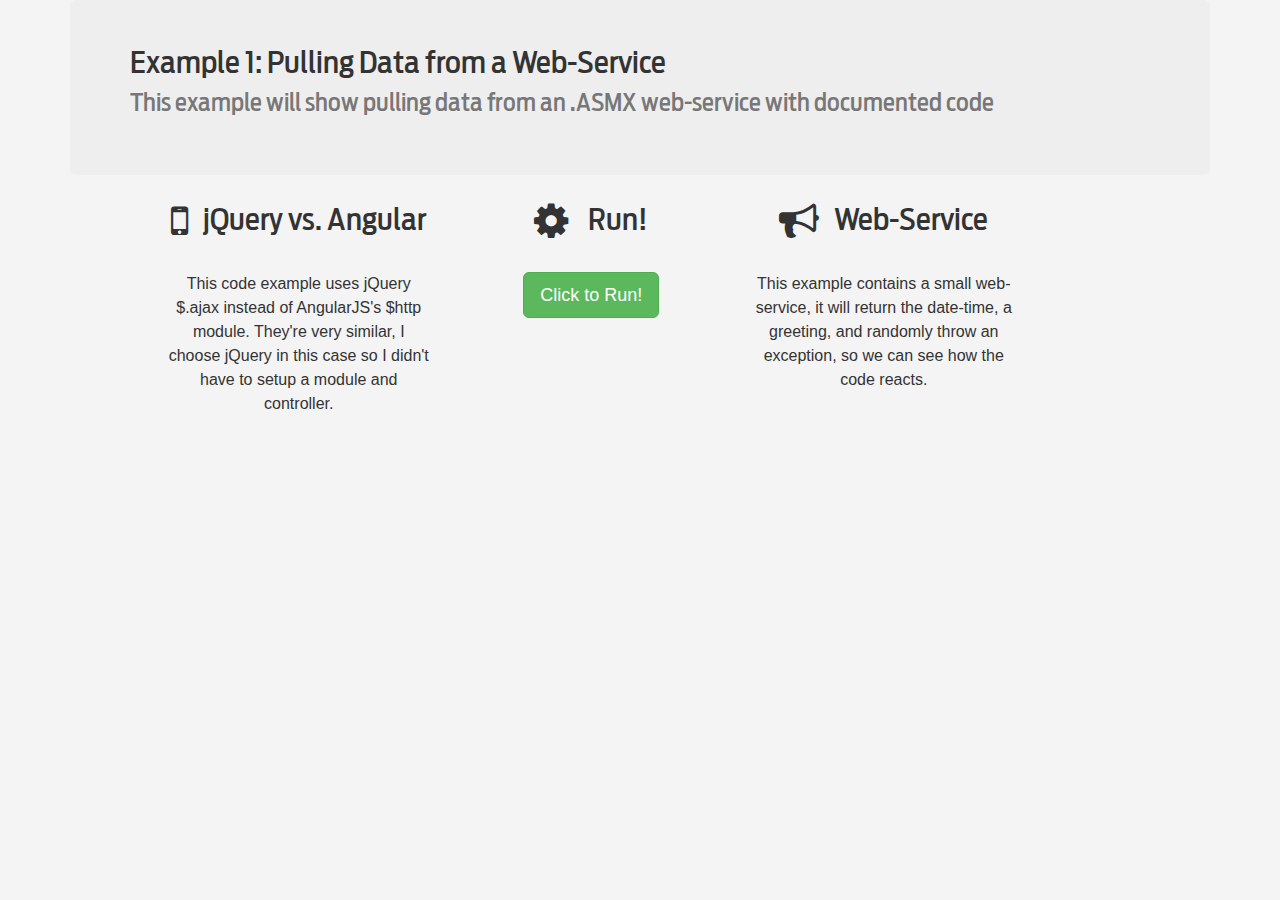
<file: FIS2GoX1/Example_Code/Ex1/ex1.html>
﻿<!DOCTYPE html>
<html>
<head>
    <meta charset="utf-8">
    <meta http-equiv="X-UA-Compatible" content="IE=edge" />
    <meta name="viewport" content="width=device-width, initial-scale=1.0, maximum-scale=1, user-scalable=no" />

    <!-- ============================================================= -->
    <!-- =======              Vendor CSS                     ========= -->
    <!-- ============================================================= -->
    <link rel="stylesheet" href="./resources/webCore/assets/css/FRF-Vendor.v1.2.0.min.css">
    <link rel="stylesheet" href="./resources/webCore/assets/css/FRF-webCore.v1.2.0.min.css">


    <link rel="shortcut icon" href="../ford_icon.ico" type="image/x-icon">
    <link rel="apple-touch-icon" href="../ford_icon.ico">
    <meta name="msapplication-square150x150logo" content="../ford_icon.ico">
    <meta name="msapplication-square70x70logo" content="../ford_icon.ico">
    <meta name="msapplication-square310x310logo" content="../ford_icon.ico">
    <meta name="msapplication-TileColor" content="#003e7d">
    <meta name="format-detection" content="telephone=no">

    <title>FIS-2-Go Example 1</title>
</head>
<body>

    <div class="container">
        <div class="jumbotron">
        <h2>Example 1: Pulling Data from a Web-Service</h2>
        <h3>This example will show pulling data from an .ASMX web-service with documented code</h3>
    </div>
        
        <div class="row" id="result_container">
            <div class="col-md-1"></div>
            <div class="col-md-3" style="text-align:center; ">
                <div style="text-align:center"></div>
                <h2><i class="fa fa-mobile fa-lg muted"></i>&nbsp;&nbsp;&nbsp;jQuery vs. Angular</h2>
                <br />
                <p>This code example uses jQuery $.ajax instead of AngularJS's $http module. They're very similar, I choose jQuery in this case so I didn't have to setup a module and controller.</p>
            </div>
            <div class="col-md-3" style="text-align:center; ">
                <div style="text-align:center"></div>
                <h2><i class="fa fa-cog fa-lg muted"></i>&nbsp;&nbsp;&nbsp; Run!</h2>
                <br />
                <p><button class="btn btn-lg" onclick="FIS.Example1.btnClick()" disabled id="ex1_btn">Click to Run!</button></p>
                <br />
            </div>
            <div class="col-md-3" style="text-align:center;">
                <div style="text-align:center"></div>
                <h2><i class="fa fa-bullhorn fa-lg muted"></i>&nbsp;&nbsp;&nbsp;Web-Service</h2>
                <br />
                <p>This example contains a small web-service, it will return the date-time, a greeting, and randomly throw an exception, so we can see how the code reacts.</p>
                <br />
            </div>
        </div>
    </div>


    <script src="resources/webCore/FRF-Vendor.v1.2.0.min.js"></script>
    <script src="Ex1.js"></script>

</body>
</html>
</file>
<file: FIS2GoX1/Example_Code/Ex1/resources/webCore/assets/css/FRF-webCore.v1.2.0.min.css>
.ford-blue{color:#003478}.slate{color:#425968}.slate-screen{color:#91a4b1}.fourty-black{color:#7f7c7c}.white{color:#fff}.light-grey{color:#b3b3b3}.dark-grey{color:#333}.highlight{color:#2d96cd}@media (min-width:992px){body{line-height:1.375}}@media print{body{font-size:12pt;line-height:21pt}}button.nav-global-skip{position:absolute;left:-10000px;top:auto;width:1px;height:1px;overflow:hidden}button.nav-global-skip :active,button.nav-global-skip :focus{position:absolute;height:auto;width:auto;overflow:hidden;padding:0;font-size:1em;z-index:999}.navbar{min-height:0}.navbar-default{background-color:inherit;border:none;margin:0 1em .5em}.navbar-default .navbar-brand{height:inherit;font-size:inherit;line-height:inherit}.navbar-default .media-body a{font-family:Antenna,Arial,Helvetica,sans-serif;font-weight:700;font-size:1rem;color:#036;text-decoration:none}.navbar-default .media-heading :focus,.navbar-default .media-heading :hover{text-decoration:underline}.navbar-default .navbar-toggle{background-color:#215a8f;border:none;position:absolute;right:0;top:-66px}.navbar-default .navbar-toggle .icon-bar{background-color:#fff}.navbar-default .navbar-nav{background-color:#215a8f}.navbar-default .navbar-nav .open .dropdown-menu>.active>a,.navbar-default .navbar-nav>.active>a,.navbar-default .navbar-nav>.active>a:focus,.navbar-default .navbar-nav>.active>a:hover,.navbar-default .navbar-nav>.open>a,.navbar-default .navbar-nav>.open>a:focus,.navbar-default .navbar-nav>.open>a:hover,.navbar-default .navbar-nav>li>a,.navbar-default .navbar-nav>li>a:focus,.navbar-default .navbar-nav>li>a:hover{color:#fff}.navbar-default .navbar-nav>.open>a,.navbar-default .navbar-nav>.open>a:focus,.navbar-default .navbar-nav>.open>a:hover,.navbar-default .navbar-nav>li>a:focus,.navbar-default .navbar-nav>li>a:hover{background-color:#333}.navbar-default .navbar-nav>.active>a,.navbar-default .navbar-nav>.active>a:focus,.navbar-default .navbar-nav>.active>a:hover{background-color:#024}.navbar-default .navbar-nav .dropdown-menu{background-color:#333}.navbar-default .navbar-nav .dropdown-menu>li>a,.navbar-default .navbar-nav .open .dropdown-menu>li>a{color:#aaa;border-top:1px solid #666}.navbar-default .navbar-nav .dropdown-menu>li>a:focus,.navbar-default .navbar-nav .dropdown-menu>li>a:hover,.navbar-default .navbar-nav .open .dropdown-menu>li>a:focus,.navbar-default .navbar-nav .open .dropdown-menu>li>a:hover{color:#fff;background-color:#666}.navbar-default .navbar-nav .dropdown-menu>.active>a,.navbar-default .navbar-nav .dropdown-menu>.active>a:focus,.navbar-default .navbar-nav .dropdown-menu>.active>a:hover{text-decoration:none;background-color:#428bca!important}.navbar-default .navbar-nav a{font-family:AntennaCond,Arial,Helvetica,sans-serif;font-weight:700;font-size:1.166rem;text-decoration:none}.navbar-default .navbar-nav .dropdown-menu li li{margin-left:20px}.line-height20{line-height:20px}.navbar-default .media .logo{margin-right:.5em;max-width:5rem;height:auto}.navbar-brand{float:left;padding:15px 15px;font-size:30px;line-height:34px;height:50px}.navbar-default .navbar-toggle:focus,.navbar-default .navbar-toggle:hover{background-color:#333}.navbar-collapse,.navbar-default .navbar-nav .dropdown-menu>li:first-child>a{border-top:none}.nav .open>a,.nav .open>a:focus,.nav .open>a:hover{background-color:#428bca;color:#fff!important}@media (min-width:0px) and (max-width:992px){.navbar-toggle{display:block!important}.navbar-default{margin:0}.navbar-default .navbar-nav .dropdown-menu>li{width:100%}.navbar-nav .open .dropdown-menu{position:static;float:none;width:auto;margin-top:0;padding-left:0;border-top:none}.navbar-collapse.collapse{display:none!important}.navbar-collapse.collapse.in{display:block!important}.navbar-nav>li{float:none!important}.navbar-nav .open .dropdown-menu .dropdown-header,.navbar-nav .open .dropdown-menu>li>a{padding:5px 15px 5px 25px}}@media (min-width:993px){.navbar-default{background-color:#215a8f}.navbar-default .navbar-nav>li>a,.navbar-default .navbar-nav>li>a:focus,.navbar-default .navbar-nav>li>a:hover{border-right:2px groove #999}.navbar-default .navbar-nav>li:first-child>a,.navbar-default .navbar-nav>li:first-child>a:focus,.navbar-default .navbar-nav>li:first-child>a:hover{border-left:2px groove #999}.navbar-default .media-body a{font-size:2rem}}.navbar-collapse .navbar-nav{width:100%;margin:0}@media (max-width:306px){.navbar-default .navbar-toggle{margin-top:0}}@media (min-width:0px){header{margin:.5em}}html{position:relative;min-height:100%;font-size:12px}body{font-family:"Trebuchet MS",Arial,Helvetica,sans-serif;background-color:#f4f4f4;font-size:16px;line-height:1.5}body .container-fluid{padding-left:0;padding-right:0}.container-fluid>div>.row{margin-right:0;margin-left:0}div#alert-console,div#content,div#footer footer,div#header,div#offline-indicator,div[wc-alert-console]{max-width:1440px;margin:auto}.row.align-middle .row.align-bottom{margin-bottom:0}.row.align-middle>[class^=col]{display:table-cell;vertical-align:middle;float:none}.app-branding{padding:1em 0 1em}.app-branding .media-body{padding-top:.25em}.app-branding .media-heading{font-family:Antenna,Arial,Helvetica,sans-serif;font-weight:700;font-size:1.125rem;color:#036;text-decoration:none}.app-branding .media-heading :focus,.app-branding .media-heading :hover{text-decoration:underline}@media only screen and (min-width:460px){.app-branding .media-heading{font-size:1.5rem}}@media only screen and (min-width:530px){.app-branding .media-heading{font-size:1.75rem}}@media (min-width:992px){.app-branding .media-heading{font-size:2rem}}@media (min-width:1200px){.app-branding .media-heading{font-size:2.25rem}}@media print{.app-branding .media-heading{font-size:24pt}}.app-branding .media .logo{margin-right:.5em;max-width:5rem;height:auto}@media only screen and (min-width:530px){.app-branding .media .logo{max-width:7rem}}@media (min-width:992px){.app-branding .media .logo{max-width:9rem}}@media (min-width:1200px){.app-branding .media .logo{max-width:11rem}}@media print{.app-branding .media .logo{margin-left:1.5em;max-width:100%}}@media (min-width:992px){.app-branding .media:first-child{margin-top:0}}.app-branding .list-group{margin-bottom:0;padding-right:1em;text-align:center}.app-branding .list-group .list-group-item{background:0 0;border:0;padding:0;margin:0}.app-branding .welcome-text{color:#336ca2}.app-branding .list-group-item-heading{margin-bottom:0;width:59%}.app-branding .list-group-item-text{margin-bottom:0;width:39%}@media only screen and (min-width:530px){button.nav-global-skip :active,button.nav-global-skip :focus{left:3%;top:80%}}@media (min-width:992px){button.nav-global-skip :active,button.nav-global-skip :focus{left:19%;top:84%}}@media (min-width:1200px){button.nav-global-skip :active,button.nav-global-skip :focus{left:17%}}button.btn-link{border:0;padding:0;text-decoration:underline}.dropdown-menu>li>button.btn-link{display:block;padding:3px 20px;clear:both;font-weight:400;line-height:1.42857143;color:#333;white-space:nowrap;width:100%;text-align:left;text-decoration:none}.dropdown-menu>li>button.btn-link :hover{color:#262626;text-decoration:none;background-color:#f5f5f5}.btn-group-sm,.btn-sm{font-size:12px!important;line-height:1.5!important;border-radius:3px!important;font-weight:700!important}.action-group{color:#428bca;border:1px solid #ddd;margin-left:-7px;background-color:#fff}.action-group.btn-group-sm>.btn{padding:5px 9px}.action-group .btn-xs{background-color:#fff}.action-group .btn-top{padding:5px 9px;font-size:12px;line-height:1.5}.action-group.btn-group .btn+.btn{margin-left:0}.btn-primary-default{color:#fff;background-color:#5cb85c;border-color:#398439}.btn-primary-default.focus,.btn-primary-default:focus{color:#fff;background-color:#449d44;border-color:#132b13}.btn-primary-default:hover{color:#fff;background-color:#449d44;border-color:#275927}.btn-primary-default.active,.btn-primary-default:active,.open>.dropdown-toggle.btn-primary-default{color:#fff;background-color:#449d44;border-color:#275927}.btn-primary-default.active.focus,.btn-primary-default.active:focus,.btn-primary-default.active:hover,.btn-primary-default:active.focus,.btn-primary-default:active:focus,.btn-primary-default:active:hover,.open>.dropdown-toggle.btn-primary-default.focus,.open>.dropdown-toggle.btn-primary-default:focus,.open>.dropdown-toggle.btn-primary-default:hover{color:#fff;background-color:#398439;border-color:#132b13}.btn-primary-default.active,.btn-primary-default:active,.open>.dropdown-toggle.btn-primary-default{background-image:none}.btn-primary-default.disabled.focus,.btn-primary-default.disabled:focus,.btn-primary-default.disabled:hover,.btn-primary-default[disabled].focus,.btn-primary-default[disabled]:focus,.btn-primary-default[disabled]:hover,fieldset[disabled] .btn-primary-default.focus,fieldset[disabled] .btn-primary-default:focus,fieldset[disabled] .btn-primary-default:hover{background-color:#5cb85c;border-color:#398439}.btn-primary-default .badge{color:#5cb85c;background-color:#fff}.btn-primary{color:#fff;background-color:#428bca;border-color:#285e8e}.btn-primary.focus,.btn-primary:focus{color:#fff;background-color:#3071a9;border-color:#0c1c2b}.btn-primary:hover{color:#fff;background-color:#3071a9;border-color:#1b3e5e}.btn-primary.active,.btn-primary:active,.open>.dropdown-toggle.btn-primary{color:#fff;background-color:#3071a9;border-color:#1b3e5e}.btn-primary.active.focus,.btn-primary.active:focus,.btn-primary.active:hover,.btn-primary:active.focus,.btn-primary:active:focus,.btn-primary:active:hover,.open>.dropdown-toggle.btn-primary.focus,.open>.dropdown-toggle.btn-primary:focus,.open>.dropdown-toggle.btn-primary:hover{color:#fff;background-color:#285e8e;border-color:#0c1c2b}.btn-primary.active,.btn-primary:active,.open>.dropdown-toggle.btn-primary{background-image:none}.btn-primary.disabled.focus,.btn-primary.disabled:focus,.btn-primary.disabled:hover,.btn-primary[disabled].focus,.btn-primary[disabled]:focus,.btn-primary[disabled]:hover,fieldset[disabled] .btn-primary.focus,fieldset[disabled] .btn-primary:focus,fieldset[disabled] .btn-primary:hover{background-color:#428bca;border-color:#285e8e}.btn-primary .badge{color:#428bca;background-color:#fff}.btn-tertiary{color:#fff;background-color:#5bc0de;border-color:#269abc}.btn-tertiary.focus,.btn-tertiary:focus{color:#fff;background-color:#31b0d5;border-color:#114352}.btn-tertiary:hover{color:#fff;background-color:#31b0d5;border-color:#1c7089}.btn-tertiary.active,.btn-tertiary:active,.open>.dropdown-toggle.btn-tertiary{color:#fff;background-color:#31b0d5;border-color:#1c7089}.btn-tertiary.active.focus,.btn-tertiary.active:focus,.btn-tertiary.active:hover,.btn-tertiary:active.focus,.btn-tertiary:active:focus,.btn-tertiary:active:hover,.open>.dropdown-toggle.btn-tertiary.focus,.open>.dropdown-toggle.btn-tertiary:focus,.open>.dropdown-toggle.btn-tertiary:hover{color:#fff;background-color:#269abc;border-color:#114352}.btn-tertiary.active,.btn-tertiary:active,.open>.dropdown-toggle.btn-tertiary{background-image:none}.btn-tertiary.disabled.focus,.btn-tertiary.disabled:focus,.btn-tertiary.disabled:hover,.btn-tertiary[disabled].focus,.btn-tertiary[disabled]:focus,.btn-tertiary[disabled]:hover,fieldset[disabled] .btn-tertiary.focus,fieldset[disabled] .btn-tertiary:focus,fieldset[disabled] .btn-tertiary:hover{background-color:#5bc0de;border-color:#269abc}.btn-tertiary .badge{color:#5bc0de;background-color:#fff}.btn-secondary{color:#333;background-color:#ebebeb;border-color:#adadad}.btn-secondary.focus,.btn-secondary:focus{color:#333;background-color:#d2d2d2;border-color:#6d6d6d}.btn-secondary:hover{color:#333;background-color:#d2d2d2;border-color:#8e8e8e}.btn-secondary.active,.btn-secondary:active,.open>.dropdown-toggle.btn-secondary{color:#333;background-color:#d2d2d2;border-color:#8e8e8e}.btn-secondary.active.focus,.btn-secondary.active:focus,.btn-secondary.active:hover,.btn-secondary:active.focus,.btn-secondary:active:focus,.btn-secondary:active:hover,.open>.dropdown-toggle.btn-secondary.focus,.open>.dropdown-toggle.btn-secondary:focus,.open>.dropdown-toggle.btn-secondary:hover{color:#333;background-color:silver;border-color:#6d6d6d}.btn-secondary.active,.btn-secondary:active,.open>.dropdown-toggle.btn-secondary{background-image:none}.btn-secondary.disabled.focus,.btn-secondary.disabled:focus,.btn-secondary.disabled:hover,.btn-secondary[disabled].focus,.btn-secondary[disabled]:focus,.btn-secondary[disabled]:hover,fieldset[disabled] .btn-secondary.focus,fieldset[disabled] .btn-secondary:focus,fieldset[disabled] .btn-secondary:hover{background-color:#ebebeb;border-color:#adadad}.btn-secondary .badge{color:#ebebeb;background-color:#333}.btn.icon,a.icon .fa{border:1px solid #ddd;font-size:1.025em;background-color:#fff;border-radius:5px;padding:4px 8px;margin:0 0 5px 10px}.icon span{color:#333;margin-left:4px}a.icon-link .fa{margin-right:10px}.btn.icon-powerpoint,a.icon-powerpoint .fa{color:#dd755c;background-color:#fff;border-color:#ddd}.btn.icon-powerpoint.focus,.btn.icon-powerpoint:focus,a.icon-powerpoint .fa.focus,a.icon-powerpoint .fa:focus{color:#dd755c;background-color:#e6e6e6;border-color:#9d9d9d}.btn.icon-powerpoint:hover,a.icon-powerpoint .fa:hover{color:#dd755c;background-color:#e6e6e6;border-color:#bebebe}.btn.icon-powerpoint.active,.btn.icon-powerpoint:active,.open>.dropdown-toggle.btn.icon-powerpoint,.open>.dropdown-togglea.icon-powerpoint .fa,a.icon-powerpoint .fa.active,a.icon-powerpoint .fa:active{color:#dd755c;background-color:#e6e6e6;border-color:#bebebe}.btn.icon-powerpoint.active.focus,.btn.icon-powerpoint.active:focus,.btn.icon-powerpoint.active:hover,.btn.icon-powerpoint:active.focus,.btn.icon-powerpoint:active:focus,.btn.icon-powerpoint:active:hover,.open>.dropdown-toggle.btn.icon-powerpoint.focus,.open>.dropdown-toggle.btn.icon-powerpoint:focus,.open>.dropdown-toggle.btn.icon-powerpoint:hover,.open>.dropdown-togglea.icon-powerpoint .fa.focus,.open>.dropdown-togglea.icon-powerpoint .fa:focus,.open>.dropdown-togglea.icon-powerpoint .fa:hover,a.icon-powerpoint .fa.active.focus,a.icon-powerpoint .fa.active:focus,a.icon-powerpoint .fa.active:hover,a.icon-powerpoint .fa:active.focus,a.icon-powerpoint .fa:active:focus,a.icon-powerpoint .fa:active:hover{color:#dd755c;background-color:#d4d4d4;border-color:#9d9d9d}.btn.icon-powerpoint.active,.btn.icon-powerpoint:active,.open>.dropdown-toggle.btn.icon-powerpoint,.open>.dropdown-togglea.icon-powerpoint .fa,a.icon-powerpoint .fa.active,a.icon-powerpoint .fa:active{background-image:none}.btn.icon-powerpoint.disabled.focus,.btn.icon-powerpoint.disabled:focus,.btn.icon-powerpoint.disabled:hover,.btn.icon-powerpoint[disabled].focus,.btn.icon-powerpoint[disabled]:focus,.btn.icon-powerpoint[disabled]:hover,a.icon-powerpoint .fa.disabled.focus,a.icon-powerpoint .fa.disabled:focus,a.icon-powerpoint .fa.disabled:hover,a.icon-powerpoint .fa[disabled].focus,a.icon-powerpoint .fa[disabled]:focus,a.icon-powerpoint .fa[disabled]:hover,fieldset[disabled] .btn.icon-powerpoint.focus,fieldset[disabled] .btn.icon-powerpoint:focus,fieldset[disabled] .btn.icon-powerpoint:hover,fieldset[disabled] a.icon-powerpoint .fa.focus,fieldset[disabled] a.icon-powerpoint .fa:focus,fieldset[disabled] a.icon-powerpoint .fa:hover{background-color:#fff;border-color:#ddd}.btn.icon-powerpoint .badge,a.icon-powerpoint .fa .badge{color:#fff;background-color:#dd755c}.btn.icon-rss,a.icon-rss .fa{color:#f28a37;background-color:#fff;border-color:#ddd}.btn.icon-rss.focus,.btn.icon-rss:focus,a.icon-rss .fa.focus,a.icon-rss .fa:focus{color:#f28a37;background-color:#e6e6e6;border-color:#9d9d9d}.btn.icon-rss:hover,a.icon-rss .fa:hover{color:#f28a37;background-color:#e6e6e6;border-color:#bebebe}.btn.icon-rss.active,.btn.icon-rss:active,.open>.dropdown-toggle.btn.icon-rss,.open>.dropdown-togglea.icon-rss .fa,a.icon-rss .fa.active,a.icon-rss .fa:active{color:#f28a37;background-color:#e6e6e6;border-color:#bebebe}.btn.icon-rss.active.focus,.btn.icon-rss.active:focus,.btn.icon-rss.active:hover,.btn.icon-rss:active.focus,.btn.icon-rss:active:focus,.btn.icon-rss:active:hover,.open>.dropdown-toggle.btn.icon-rss.focus,.open>.dropdown-toggle.btn.icon-rss:focus,.open>.dropdown-toggle.btn.icon-rss:hover,.open>.dropdown-togglea.icon-rss .fa.focus,.open>.dropdown-togglea.icon-rss .fa:focus,.open>.dropdown-togglea.icon-rss .fa:hover,a.icon-rss .fa.active.focus,a.icon-rss .fa.active:focus,a.icon-rss .fa.active:hover,a.icon-rss .fa:active.focus,a.icon-rss .fa:active:focus,a.icon-rss .fa:active:hover{color:#f28a37;background-color:#d4d4d4;border-color:#9d9d9d}.btn.icon-rss.active,.btn.icon-rss:active,.open>.dropdown-toggle.btn.icon-rss,.open>.dropdown-togglea.icon-rss .fa,a.icon-rss .fa.active,a.icon-rss .fa:active{background-image:none}.btn.icon-rss.disabled.focus,.btn.icon-rss.disabled:focus,.btn.icon-rss.disabled:hover,.btn.icon-rss[disabled].focus,.btn.icon-rss[disabled]:focus,.btn.icon-rss[disabled]:hover,a.icon-rss .fa.disabled.focus,a.icon-rss .fa.disabled:focus,a.icon-rss .fa.disabled:hover,a.icon-rss .fa[disabled].focus,a.icon-rss .fa[disabled]:focus,a.icon-rss .fa[disabled]:hover,fieldset[disabled] .btn.icon-rss.focus,fieldset[disabled] .btn.icon-rss:focus,fieldset[disabled] .btn.icon-rss:hover,fieldset[disabled] a.icon-rss .fa.focus,fieldset[disabled] a.icon-rss .fa:focus,fieldset[disabled] a.icon-rss .fa:hover{background-color:#fff;border-color:#ddd}.btn.icon-rss .badge,a.icon-rss .fa .badge{color:#fff;background-color:#f28a37}.btn.icon-print,a.icon-print .fa{color:#428bca;background-color:#fff;border-color:#ddd}.btn.icon-print.focus,.btn.icon-print:focus,a.icon-print .fa.focus,a.icon-print .fa:focus{color:#428bca;background-color:#e6e6e6;border-color:#9d9d9d}.btn.icon-print:hover,a.icon-print .fa:hover{color:#428bca;background-color:#e6e6e6;border-color:#bebebe}.btn.icon-print.active,.btn.icon-print:active,.open>.dropdown-toggle.btn.icon-print,.open>.dropdown-togglea.icon-print .fa,a.icon-print .fa.active,a.icon-print .fa:active{color:#428bca;background-color:#e6e6e6;border-color:#bebebe}.btn.icon-print.active.focus,.btn.icon-print.active:focus,.btn.icon-print.active:hover,.btn.icon-print:active.focus,.btn.icon-print:active:focus,.btn.icon-print:active:hover,.open>.dropdown-toggle.btn.icon-print.focus,.open>.dropdown-toggle.btn.icon-print:focus,.open>.dropdown-toggle.btn.icon-print:hover,.open>.dropdown-togglea.icon-print .fa.focus,.open>.dropdown-togglea.icon-print .fa:focus,.open>.dropdown-togglea.icon-print .fa:hover,a.icon-print .fa.active.focus,a.icon-print .fa.active:focus,a.icon-print .fa.active:hover,a.icon-print .fa:active.focus,a.icon-print .fa:active:focus,a.icon-print .fa:active:hover{color:#428bca;background-color:#d4d4d4;border-color:#9d9d9d}.btn.icon-print.active,.btn.icon-print:active,.open>.dropdown-toggle.btn.icon-print,.open>.dropdown-togglea.icon-print .fa,a.icon-print .fa.active,a.icon-print .fa:active{background-image:none}.btn.icon-print.disabled.focus,.btn.icon-print.disabled:focus,.btn.icon-print.disabled:hover,.btn.icon-print[disabled].focus,.btn.icon-print[disabled]:focus,.btn.icon-print[disabled]:hover,a.icon-print .fa.disabled.focus,a.icon-print .fa.disabled:focus,a.icon-print .fa.disabled:hover,a.icon-print .fa[disabled].focus,a.icon-print .fa[disabled]:focus,a.icon-print .fa[disabled]:hover,fieldset[disabled] .btn.icon-print.focus,fieldset[disabled] .btn.icon-print:focus,fieldset[disabled] .btn.icon-print:hover,fieldset[disabled] a.icon-print .fa.focus,fieldset[disabled] a.icon-print .fa:focus,fieldset[disabled] a.icon-print .fa:hover{background-color:#fff;border-color:#ddd}.btn.icon-print .badge,a.icon-print .fa .badge{color:#fff;background-color:#428bca}.btn.icon-external-link,a.icon-external-link .fa{color:#428bca;background-color:#fff;border-color:#ddd}.btn.icon-external-link.focus,.btn.icon-external-link:focus,a.icon-external-link .fa.focus,a.icon-external-link .fa:focus{color:#428bca;background-color:#e6e6e6;border-color:#9d9d9d}.btn.icon-external-link:hover,a.icon-external-link .fa:hover{color:#428bca;background-color:#e6e6e6;border-color:#bebebe}.btn.icon-external-link.active,.btn.icon-external-link:active,.open>.dropdown-toggle.btn.icon-external-link,.open>.dropdown-togglea.icon-external-link .fa,a.icon-external-link .fa.active,a.icon-external-link .fa:active{color:#428bca;background-color:#e6e6e6;border-color:#bebebe}.btn.icon-external-link.active.focus,.btn.icon-external-link.active:focus,.btn.icon-external-link.active:hover,.btn.icon-external-link:active.focus,.btn.icon-external-link:active:focus,.btn.icon-external-link:active:hover,.open>.dropdown-toggle.btn.icon-external-link.focus,.open>.dropdown-toggle.btn.icon-external-link:focus,.open>.dropdown-toggle.btn.icon-external-link:hover,.open>.dropdown-togglea.icon-external-link .fa.focus,.open>.dropdown-togglea.icon-external-link .fa:focus,.open>.dropdown-togglea.icon-external-link .fa:hover,a.icon-external-link .fa.active.focus,a.icon-external-link .fa.active:focus,a.icon-external-link .fa.active:hover,a.icon-external-link .fa:active.focus,a.icon-external-link .fa:active:focus,a.icon-external-link .fa:active:hover{color:#428bca;background-color:#d4d4d4;border-color:#9d9d9d}.btn.icon-external-link.active,.btn.icon-external-link:active,.open>.dropdown-toggle.btn.icon-external-link,.open>.dropdown-togglea.icon-external-link .fa,a.icon-external-link .fa.active,a.icon-external-link .fa:active{background-image:none}.btn.icon-external-link.disabled.focus,.btn.icon-external-link.disabled:focus,.btn.icon-external-link.disabled:hover,.btn.icon-external-link[disabled].focus,.btn.icon-external-link[disabled]:focus,.btn.icon-external-link[disabled]:hover,a.icon-external-link .fa.disabled.focus,a.icon-external-link .fa.disabled:focus,a.icon-external-link .fa.disabled:hover,a.icon-external-link .fa[disabled].focus,a.icon-external-link .fa[disabled]:focus,a.icon-external-link .fa[disabled]:hover,fieldset[disabled] .btn.icon-external-link.focus,fieldset[disabled] .btn.icon-external-link:focus,fieldset[disabled] .btn.icon-external-link:hover,fieldset[disabled] a.icon-external-link .fa.focus,fieldset[disabled] a.icon-external-link .fa:focus,fieldset[disabled] a.icon-external-link .fa:hover{background-color:#fff;border-color:#ddd}.btn.icon-external-link .badge,a.icon-external-link .fa .badge{color:#fff;background-color:#428bca}.btn.icon-envelope-standard,a.icon-envelope-standard .fa{color:#428bca;background-color:#fff;border-color:#ddd}.btn.icon-envelope-standard.focus,.btn.icon-envelope-standard:focus,a.icon-envelope-standard .fa.focus,a.icon-envelope-standard .fa:focus{color:#428bca;background-color:#e6e6e6;border-color:#9d9d9d}.btn.icon-envelope-standard:hover,a.icon-envelope-standard .fa:hover{color:#428bca;background-color:#e6e6e6;border-color:#bebebe}.btn.icon-envelope-standard.active,.btn.icon-envelope-standard:active,.open>.dropdown-toggle.btn.icon-envelope-standard,.open>.dropdown-togglea.icon-envelope-standard .fa,a.icon-envelope-standard .fa.active,a.icon-envelope-standard .fa:active{color:#428bca;background-color:#e6e6e6;border-color:#bebebe}.btn.icon-envelope-standard.active.focus,.btn.icon-envelope-standard.active:focus,.btn.icon-envelope-standard.active:hover,.btn.icon-envelope-standard:active.focus,.btn.icon-envelope-standard:active:focus,.btn.icon-envelope-standard:active:hover,.open>.dropdown-toggle.btn.icon-envelope-standard.focus,.open>.dropdown-toggle.btn.icon-envelope-standard:focus,.open>.dropdown-toggle.btn.icon-envelope-standard:hover,.open>.dropdown-togglea.icon-envelope-standard .fa.focus,.open>.dropdown-togglea.icon-envelope-standard .fa:focus,.open>.dropdown-togglea.icon-envelope-standard .fa:hover,a.icon-envelope-standard .fa.active.focus,a.icon-envelope-standard .fa.active:focus,a.icon-envelope-standard .fa.active:hover,a.icon-envelope-standard .fa:active.focus,a.icon-envelope-standard .fa:active:focus,a.icon-envelope-standard .fa:active:hover{color:#428bca;background-color:#d4d4d4;border-color:#9d9d9d}.btn.icon-envelope-standard.active,.btn.icon-envelope-standard:active,.open>.dropdown-toggle.btn.icon-envelope-standard,.open>.dropdown-togglea.icon-envelope-standard .fa,a.icon-envelope-standard .fa.active,a.icon-envelope-standard .fa:active{background-image:none}.btn.icon-envelope-standard.disabled.focus,.btn.icon-envelope-standard.disabled:focus,.btn.icon-envelope-standard.disabled:hover,.btn.icon-envelope-standard[disabled].focus,.btn.icon-envelope-standard[disabled]:focus,.btn.icon-envelope-standard[disabled]:hover,a.icon-envelope-standard .fa.disabled.focus,a.icon-envelope-standard .fa.disabled:focus,a.icon-envelope-standard .fa.disabled:hover,a.icon-envelope-standard .fa[disabled].focus,a.icon-envelope-standard .fa[disabled]:focus,a.icon-envelope-standard .fa[disabled]:hover,fieldset[disabled] .btn.icon-envelope-standard.focus,fieldset[disabled] .btn.icon-envelope-standard:focus,fieldset[disabled] .btn.icon-envelope-standard:hover,fieldset[disabled] a.icon-envelope-standard .fa.focus,fieldset[disabled] a.icon-envelope-standard .fa:focus,fieldset[disabled] a.icon-envelope-standard .fa:hover{background-color:#fff;border-color:#ddd}.btn.icon-envelope-standard .badge,a.icon-envelope-standard .fa .badge{color:#fff;background-color:#428bca}.btn.icon-chrome,a.icon-chrome .fa{color:#4285f4;background-color:#fff;border-color:#ddd}.btn.icon-chrome.focus,.btn.icon-chrome:focus,a.icon-chrome .fa.focus,a.icon-chrome .fa:focus{color:#4285f4;background-color:#e6e6e6;border-color:#9d9d9d}.btn.icon-chrome:hover,a.icon-chrome .fa:hover{color:#4285f4;background-color:#e6e6e6;border-color:#bebebe}.btn.icon-chrome.active,.btn.icon-chrome:active,.open>.dropdown-toggle.btn.icon-chrome,.open>.dropdown-togglea.icon-chrome .fa,a.icon-chrome .fa.active,a.icon-chrome .fa:active{color:#4285f4;background-color:#e6e6e6;border-color:#bebebe}.btn.icon-chrome.active.focus,.btn.icon-chrome.active:focus,.btn.icon-chrome.active:hover,.btn.icon-chrome:active.focus,.btn.icon-chrome:active:focus,.btn.icon-chrome:active:hover,.open>.dropdown-toggle.btn.icon-chrome.focus,.open>.dropdown-toggle.btn.icon-chrome:focus,.open>.dropdown-toggle.btn.icon-chrome:hover,.open>.dropdown-togglea.icon-chrome .fa.focus,.open>.dropdown-togglea.icon-chrome .fa:focus,.open>.dropdown-togglea.icon-chrome .fa:hover,a.icon-chrome .fa.active.focus,a.icon-chrome .fa.active:focus,a.icon-chrome .fa.active:hover,a.icon-chrome .fa:active.focus,a.icon-chrome .fa:active:focus,a.icon-chrome .fa:active:hover{color:#4285f4;background-color:#d4d4d4;border-color:#9d9d9d}.btn.icon-chrome.active,.btn.icon-chrome:active,.open>.dropdown-toggle.btn.icon-chrome,.open>.dropdown-togglea.icon-chrome .fa,a.icon-chrome .fa.active,a.icon-chrome .fa:active{background-image:none}.btn.icon-chrome.disabled.focus,.btn.icon-chrome.disabled:focus,.btn.icon-chrome.disabled:hover,.btn.icon-chrome[disabled].focus,.btn.icon-chrome[disabled]:focus,.btn.icon-chrome[disabled]:hover,a.icon-chrome .fa.disabled.focus,a.icon-chrome .fa.disabled:focus,a.icon-chrome .fa.disabled:hover,a.icon-chrome .fa[disabled].focus,a.icon-chrome .fa[disabled]:focus,a.icon-chrome .fa[disabled]:hover,fieldset[disabled] .btn.icon-chrome.focus,fieldset[disabled] .btn.icon-chrome:focus,fieldset[disabled] .btn.icon-chrome:hover,fieldset[disabled] a.icon-chrome .fa.focus,fieldset[disabled] a.icon-chrome .fa:focus,fieldset[disabled] a.icon-chrome .fa:hover{background-color:#fff;border-color:#ddd}.btn.icon-chrome .badge,a.icon-chrome .fa .badge{color:#fff;background-color:#4285f4}.btn.icon-firefox,a.icon-firefox .fa{color:#e66000;background-color:#fff;border-color:#ddd}.btn.icon-firefox.focus,.btn.icon-firefox:focus,a.icon-firefox .fa.focus,a.icon-firefox .fa:focus{color:#e66000;background-color:#e6e6e6;border-color:#9d9d9d}.btn.icon-firefox:hover,a.icon-firefox .fa:hover{color:#e66000;background-color:#e6e6e6;border-color:#bebebe}.btn.icon-firefox.active,.btn.icon-firefox:active,.open>.dropdown-toggle.btn.icon-firefox,.open>.dropdown-togglea.icon-firefox .fa,a.icon-firefox .fa.active,a.icon-firefox .fa:active{color:#e66000;background-color:#e6e6e6;border-color:#bebebe}.btn.icon-firefox.active.focus,.btn.icon-firefox.active:focus,.btn.icon-firefox.active:hover,.btn.icon-firefox:active.focus,.btn.icon-firefox:active:focus,.btn.icon-firefox:active:hover,.open>.dropdown-toggle.btn.icon-firefox.focus,.open>.dropdown-toggle.btn.icon-firefox:focus,.open>.dropdown-toggle.btn.icon-firefox:hover,.open>.dropdown-togglea.icon-firefox .fa.focus,.open>.dropdown-togglea.icon-firefox .fa:focus,.open>.dropdown-togglea.icon-firefox .fa:hover,a.icon-firefox .fa.active.focus,a.icon-firefox .fa.active:focus,a.icon-firefox .fa.active:hover,a.icon-firefox .fa:active.focus,a.icon-firefox .fa:active:focus,a.icon-firefox .fa:active:hover{color:#e66000;background-color:#d4d4d4;border-color:#9d9d9d}.btn.icon-firefox.active,.btn.icon-firefox:active,.open>.dropdown-toggle.btn.icon-firefox,.open>.dropdown-togglea.icon-firefox .fa,a.icon-firefox .fa.active,a.icon-firefox .fa:active{background-image:none}.btn.icon-firefox.disabled.focus,.btn.icon-firefox.disabled:focus,.btn.icon-firefox.disabled:hover,.btn.icon-firefox[disabled].focus,.btn.icon-firefox[disabled]:focus,.btn.icon-firefox[disabled]:hover,a.icon-firefox .fa.disabled.focus,a.icon-firefox .fa.disabled:focus,a.icon-firefox .fa.disabled:hover,a.icon-firefox .fa[disabled].focus,a.icon-firefox .fa[disabled]:focus,a.icon-firefox .fa[disabled]:hover,fieldset[disabled] .btn.icon-firefox.focus,fieldset[disabled] .btn.icon-firefox:focus,fieldset[disabled] .btn.icon-firefox:hover,fieldset[disabled] a.icon-firefox .fa.focus,fieldset[disabled] a.icon-firefox .fa:focus,fieldset[disabled] a.icon-firefox .fa:hover{background-color:#fff;border-color:#ddd}.btn.icon-firefox .badge,a.icon-firefox .fa .badge{color:#fff;background-color:#e66000}.btn.icon-edge,a.icon-edge .fa{color:#0078d7;background-color:#fff;border-color:#ddd}.btn.icon-edge.focus,.btn.icon-edge:focus,a.icon-edge .fa.focus,a.icon-edge .fa:focus{color:#0078d7;background-color:#e6e6e6;border-color:#9d9d9d}.btn.icon-edge:hover,a.icon-edge .fa:hover{color:#0078d7;background-color:#e6e6e6;border-color:#bebebe}.btn.icon-edge.active,.btn.icon-edge:active,.open>.dropdown-toggle.btn.icon-edge,.open>.dropdown-togglea.icon-edge .fa,a.icon-edge .fa.active,a.icon-edge .fa:active{color:#0078d7;background-color:#e6e6e6;border-color:#bebebe}.btn.icon-edge.active.focus,.btn.icon-edge.active:focus,.btn.icon-edge.active:hover,.btn.icon-edge:active.focus,.btn.icon-edge:active:focus,.btn.icon-edge:active:hover,.open>.dropdown-toggle.btn.icon-edge.focus,.open>.dropdown-toggle.btn.icon-edge:focus,.open>.dropdown-toggle.btn.icon-edge:hover,.open>.dropdown-togglea.icon-edge .fa.focus,.open>.dropdown-togglea.icon-edge .fa:focus,.open>.dropdown-togglea.icon-edge .fa:hover,a.icon-edge .fa.active.focus,a.icon-edge .fa.active:focus,a.icon-edge .fa.active:hover,a.icon-edge .fa:active.focus,a.icon-edge .fa:active:focus,a.icon-edge .fa:active:hover{color:#0078d7;background-color:#d4d4d4;border-color:#9d9d9d}.btn.icon-edge.active,.btn.icon-edge:active,.open>.dropdown-toggle.btn.icon-edge,.open>.dropdown-togglea.icon-edge .fa,a.icon-edge .fa.active,a.icon-edge .fa:active{background-image:none}.btn.icon-edge.disabled.focus,.btn.icon-edge.disabled:focus,.btn.icon-edge.disabled:hover,.btn.icon-edge[disabled].focus,.btn.icon-edge[disabled]:focus,.btn.icon-edge[disabled]:hover,a.icon-edge .fa.disabled.focus,a.icon-edge .fa.disabled:focus,a.icon-edge .fa.disabled:hover,a.icon-edge .fa[disabled].focus,a.icon-edge .fa[disabled]:focus,a.icon-edge .fa[disabled]:hover,fieldset[disabled] .btn.icon-edge.focus,fieldset[disabled] .btn.icon-edge:focus,fieldset[disabled] .btn.icon-edge:hover,fieldset[disabled] a.icon-edge .fa.focus,fieldset[disabled] a.icon-edge .fa:focus,fieldset[disabled] a.icon-edge .fa:hover{background-color:#fff;border-color:#ddd}.btn.icon-edge .badge,a.icon-edge .fa .badge{color:#fff;background-color:#0078d7}.btn.icon-safari,a.icon-safari .fa{color:#086cda;background-color:#fff;border-color:#ddd}.btn.icon-safari.focus,.btn.icon-safari:focus,a.icon-safari .fa.focus,a.icon-safari .fa:focus{color:#086cda;background-color:#e6e6e6;border-color:#9d9d9d}.btn.icon-safari:hover,a.icon-safari .fa:hover{color:#086cda;background-color:#e6e6e6;border-color:#bebebe}.btn.icon-safari.active,.btn.icon-safari:active,.open>.dropdown-toggle.btn.icon-safari,.open>.dropdown-togglea.icon-safari .fa,a.icon-safari .fa.active,a.icon-safari .fa:active{color:#086cda;background-color:#e6e6e6;border-color:#bebebe}.btn.icon-safari.active.focus,.btn.icon-safari.active:focus,.btn.icon-safari.active:hover,.btn.icon-safari:active.focus,.btn.icon-safari:active:focus,.btn.icon-safari:active:hover,.open>.dropdown-toggle.btn.icon-safari.focus,.open>.dropdown-toggle.btn.icon-safari:focus,.open>.dropdown-toggle.btn.icon-safari:hover,.open>.dropdown-togglea.icon-safari .fa.focus,.open>.dropdown-togglea.icon-safari .fa:focus,.open>.dropdown-togglea.icon-safari .fa:hover,a.icon-safari .fa.active.focus,a.icon-safari .fa.active:focus,a.icon-safari .fa.active:hover,a.icon-safari .fa:active.focus,a.icon-safari .fa:active:focus,a.icon-safari .fa:active:hover{color:#086cda;background-color:#d4d4d4;border-color:#9d9d9d}.btn.icon-safari.active,.btn.icon-safari:active,.open>.dropdown-toggle.btn.icon-safari,.open>.dropdown-togglea.icon-safari .fa,a.icon-safari .fa.active,a.icon-safari .fa:active{background-image:none}.btn.icon-safari.disabled.focus,.btn.icon-safari.disabled:focus,.btn.icon-safari.disabled:hover,.btn.icon-safari[disabled].focus,.btn.icon-safari[disabled]:focus,.btn.icon-safari[disabled]:hover,a.icon-safari .fa.disabled.focus,a.icon-safari .fa.disabled:focus,a.icon-safari .fa.disabled:hover,a.icon-safari .fa[disabled].focus,a.icon-safari .fa[disabled]:focus,a.icon-safari .fa[disabled]:hover,fieldset[disabled] .btn.icon-safari.focus,fieldset[disabled] .btn.icon-safari:focus,fieldset[disabled] .btn.icon-safari:hover,fieldset[disabled] a.icon-safari .fa.focus,fieldset[disabled] a.icon-safari .fa:focus,fieldset[disabled] a.icon-safari .fa:hover{background-color:#fff;border-color:#ddd}.btn.icon-safari .badge,a.icon-safari .fa .badge{color:#fff;background-color:#086cda}.btn.icon-pdf,a.icon-pdf .fa{color:#851924;background-color:#fff;border-color:#ddd}.btn.icon-pdf.focus,.btn.icon-pdf:focus,a.icon-pdf .fa.focus,a.icon-pdf .fa:focus{color:#851924;background-color:#e6e6e6;border-color:#9d9d9d}.btn.icon-pdf:hover,a.icon-pdf .fa:hover{color:#851924;background-color:#e6e6e6;border-color:#bebebe}.btn.icon-pdf.active,.btn.icon-pdf:active,.open>.dropdown-toggle.btn.icon-pdf,.open>.dropdown-togglea.icon-pdf .fa,a.icon-pdf .fa.active,a.icon-pdf .fa:active{color:#851924;background-color:#e6e6e6;border-color:#bebebe}.btn.icon-pdf.active.focus,.btn.icon-pdf.active:focus,.btn.icon-pdf.active:hover,.btn.icon-pdf:active.focus,.btn.icon-pdf:active:focus,.btn.icon-pdf:active:hover,.open>.dropdown-toggle.btn.icon-pdf.focus,.open>.dropdown-toggle.btn.icon-pdf:focus,.open>.dropdown-toggle.btn.icon-pdf:hover,.open>.dropdown-togglea.icon-pdf .fa.focus,.open>.dropdown-togglea.icon-pdf .fa:focus,.open>.dropdown-togglea.icon-pdf .fa:hover,a.icon-pdf .fa.active.focus,a.icon-pdf .fa.active:focus,a.icon-pdf .fa.active:hover,a.icon-pdf .fa:active.focus,a.icon-pdf .fa:active:focus,a.icon-pdf .fa:active:hover{color:#851924;background-color:#d4d4d4;border-color:#9d9d9d}.btn.icon-pdf.active,.btn.icon-pdf:active,.open>.dropdown-toggle.btn.icon-pdf,.open>.dropdown-togglea.icon-pdf .fa,a.icon-pdf .fa.active,a.icon-pdf .fa:active{background-image:none}.btn.icon-pdf.disabled.focus,.btn.icon-pdf.disabled:focus,.btn.icon-pdf.disabled:hover,.btn.icon-pdf[disabled].focus,.btn.icon-pdf[disabled]:focus,.btn.icon-pdf[disabled]:hover,a.icon-pdf .fa.disabled.focus,a.icon-pdf .fa.disabled:focus,a.icon-pdf .fa.disabled:hover,a.icon-pdf .fa[disabled].focus,a.icon-pdf .fa[disabled]:focus,a.icon-pdf .fa[disabled]:hover,fieldset[disabled] .btn.icon-pdf.focus,fieldset[disabled] .btn.icon-pdf:focus,fieldset[disabled] .btn.icon-pdf:hover,fieldset[disabled] a.icon-pdf .fa.focus,fieldset[disabled] a.icon-pdf .fa:focus,fieldset[disabled] a.icon-pdf .fa:hover{background-color:#fff;border-color:#ddd}.btn.icon-pdf .badge,a.icon-pdf .fa .badge{color:#fff;background-color:#851924}.btn.icon-pdf-standard,a.icon-pdf-standard .fa{color:#851924;background-color:#fff;border-color:#ddd}.btn.icon-pdf-standard.focus,.btn.icon-pdf-standard:focus,a.icon-pdf-standard .fa.focus,a.icon-pdf-standard .fa:focus{color:#851924;background-color:#e6e6e6;border-color:#9d9d9d}.btn.icon-pdf-standard:hover,a.icon-pdf-standard .fa:hover{color:#851924;background-color:#e6e6e6;border-color:#bebebe}.btn.icon-pdf-standard.active,.btn.icon-pdf-standard:active,.open>.dropdown-toggle.btn.icon-pdf-standard,.open>.dropdown-togglea.icon-pdf-standard .fa,a.icon-pdf-standard .fa.active,a.icon-pdf-standard .fa:active{color:#851924;background-color:#e6e6e6;border-color:#bebebe}.btn.icon-pdf-standard.active.focus,.btn.icon-pdf-standard.active:focus,.btn.icon-pdf-standard.active:hover,.btn.icon-pdf-standard:active.focus,.btn.icon-pdf-standard:active:focus,.btn.icon-pdf-standard:active:hover,.open>.dropdown-toggle.btn.icon-pdf-standard.focus,.open>.dropdown-toggle.btn.icon-pdf-standard:focus,.open>.dropdown-toggle.btn.icon-pdf-standard:hover,.open>.dropdown-togglea.icon-pdf-standard .fa.focus,.open>.dropdown-togglea.icon-pdf-standard .fa:focus,.open>.dropdown-togglea.icon-pdf-standard .fa:hover,a.icon-pdf-standard .fa.active.focus,a.icon-pdf-standard .fa.active:focus,a.icon-pdf-standard .fa.active:hover,a.icon-pdf-standard .fa:active.focus,a.icon-pdf-standard .fa:active:focus,a.icon-pdf-standard .fa:active:hover{color:#851924;background-color:#d4d4d4;border-color:#9d9d9d}.btn.icon-pdf-standard.active,.btn.icon-pdf-standard:active,.open>.dropdown-toggle.btn.icon-pdf-standard,.open>.dropdown-togglea.icon-pdf-standard .fa,a.icon-pdf-standard .fa.active,a.icon-pdf-standard .fa:active{background-image:none}.btn.icon-pdf-standard.disabled.focus,.btn.icon-pdf-standard.disabled:focus,.btn.icon-pdf-standard.disabled:hover,.btn.icon-pdf-standard[disabled].focus,.btn.icon-pdf-standard[disabled]:focus,.btn.icon-pdf-standard[disabled]:hover,a.icon-pdf-standard .fa.disabled.focus,a.icon-pdf-standard .fa.disabled:focus,a.icon-pdf-standard .fa.disabled:hover,a.icon-pdf-standard .fa[disabled].focus,a.icon-pdf-standard .fa[disabled]:focus,a.icon-pdf-standard .fa[disabled]:hover,fieldset[disabled] .btn.icon-pdf-standard.focus,fieldset[disabled] .btn.icon-pdf-standard:focus,fieldset[disabled] .btn.icon-pdf-standard:hover,fieldset[disabled] a.icon-pdf-standard .fa.focus,fieldset[disabled] a.icon-pdf-standard .fa:focus,fieldset[disabled] a.icon-pdf-standard .fa:hover{background-color:#fff;border-color:#ddd}.btn.icon-pdf-standard .badge,a.icon-pdf-standard .fa .badge{color:#fff;background-color:#851924}.btn.icon-excel,a.icon-excel .fa{color:#1f7246;background-color:#fff;border-color:#ddd}.btn.icon-excel.focus,.btn.icon-excel:focus,a.icon-excel .fa.focus,a.icon-excel .fa:focus{color:#1f7246;background-color:#e6e6e6;border-color:#9d9d9d}.btn.icon-excel:hover,a.icon-excel .fa:hover{color:#1f7246;background-color:#e6e6e6;border-color:#bebebe}.btn.icon-excel.active,.btn.icon-excel:active,.open>.dropdown-toggle.btn.icon-excel,.open>.dropdown-togglea.icon-excel .fa,a.icon-excel .fa.active,a.icon-excel .fa:active{color:#1f7246;background-color:#e6e6e6;border-color:#bebebe}.btn.icon-excel.active.focus,.btn.icon-excel.active:focus,.btn.icon-excel.active:hover,.btn.icon-excel:active.focus,.btn.icon-excel:active:focus,.btn.icon-excel:active:hover,.open>.dropdown-toggle.btn.icon-excel.focus,.open>.dropdown-toggle.btn.icon-excel:focus,.open>.dropdown-toggle.btn.icon-excel:hover,.open>.dropdown-togglea.icon-excel .fa.focus,.open>.dropdown-togglea.icon-excel .fa:focus,.open>.dropdown-togglea.icon-excel .fa:hover,a.icon-excel .fa.active.focus,a.icon-excel .fa.active:focus,a.icon-excel .fa.active:hover,a.icon-excel .fa:active.focus,a.icon-excel .fa:active:focus,a.icon-excel .fa:active:hover{color:#1f7246;background-color:#d4d4d4;border-color:#9d9d9d}.btn.icon-excel.active,.btn.icon-excel:active,.open>.dropdown-toggle.btn.icon-excel,.open>.dropdown-togglea.icon-excel .fa,a.icon-excel .fa.active,a.icon-excel .fa:active{background-image:none}.btn.icon-excel.disabled.focus,.btn.icon-excel.disabled:focus,.btn.icon-excel.disabled:hover,.btn.icon-excel[disabled].focus,.btn.icon-excel[disabled]:focus,.btn.icon-excel[disabled]:hover,a.icon-excel .fa.disabled.focus,a.icon-excel .fa.disabled:focus,a.icon-excel .fa.disabled:hover,a.icon-excel .fa[disabled].focus,a.icon-excel .fa[disabled]:focus,a.icon-excel .fa[disabled]:hover,fieldset[disabled] .btn.icon-excel.focus,fieldset[disabled] .btn.icon-excel:focus,fieldset[disabled] .btn.icon-excel:hover,fieldset[disabled] a.icon-excel .fa.focus,fieldset[disabled] a.icon-excel .fa:focus,fieldset[disabled] a.icon-excel .fa:hover{background-color:#fff;border-color:#ddd}.btn.icon-excel .badge,a.icon-excel .fa .badge{color:#fff;background-color:#1f7246}.btn.icon-excel-standard,a.icon-excel-standard .fa{color:#1f7246;background-color:#fff;border-color:#ddd}.btn.icon-excel-standard.focus,.btn.icon-excel-standard:focus,a.icon-excel-standard .fa.focus,a.icon-excel-standard .fa:focus{color:#1f7246;background-color:#e6e6e6;border-color:#9d9d9d}.btn.icon-excel-standard:hover,a.icon-excel-standard .fa:hover{color:#1f7246;background-color:#e6e6e6;border-color:#bebebe}.btn.icon-excel-standard.active,.btn.icon-excel-standard:active,.open>.dropdown-toggle.btn.icon-excel-standard,.open>.dropdown-togglea.icon-excel-standard .fa,a.icon-excel-standard .fa.active,a.icon-excel-standard .fa:active{color:#1f7246;background-color:#e6e6e6;border-color:#bebebe}.btn.icon-excel-standard.active.focus,.btn.icon-excel-standard.active:focus,.btn.icon-excel-standard.active:hover,.btn.icon-excel-standard:active.focus,.btn.icon-excel-standard:active:focus,.btn.icon-excel-standard:active:hover,.open>.dropdown-toggle.btn.icon-excel-standard.focus,.open>.dropdown-toggle.btn.icon-excel-standard:focus,.open>.dropdown-toggle.btn.icon-excel-standard:hover,.open>.dropdown-togglea.icon-excel-standard .fa.focus,.open>.dropdown-togglea.icon-excel-standard .fa:focus,.open>.dropdown-togglea.icon-excel-standard .fa:hover,a.icon-excel-standard .fa.active.focus,a.icon-excel-standard .fa.active:focus,a.icon-excel-standard .fa.active:hover,a.icon-excel-standard .fa:active.focus,a.icon-excel-standard .fa:active:focus,a.icon-excel-standard .fa:active:hover{color:#1f7246;background-color:#d4d4d4;border-color:#9d9d9d}.btn.icon-excel-standard.active,.btn.icon-excel-standard:active,.open>.dropdown-toggle.btn.icon-excel-standard,.open>.dropdown-togglea.icon-excel-standard .fa,a.icon-excel-standard .fa.active,a.icon-excel-standard .fa:active{background-image:none}.btn.icon-excel-standard.disabled.focus,.btn.icon-excel-standard.disabled:focus,.btn.icon-excel-standard.disabled:hover,.btn.icon-excel-standard[disabled].focus,.btn.icon-excel-standard[disabled]:focus,.btn.icon-excel-standard[disabled]:hover,a.icon-excel-standard .fa.disabled.focus,a.icon-excel-standard .fa.disabled:focus,a.icon-excel-standard .fa.disabled:hover,a.icon-excel-standard .fa[disabled].focus,a.icon-excel-standard .fa[disabled]:focus,a.icon-excel-standard .fa[disabled]:hover,fieldset[disabled] .btn.icon-excel-standard.focus,fieldset[disabled] .btn.icon-excel-standard:focus,fieldset[disabled] .btn.icon-excel-standard:hover,fieldset[disabled] a.icon-excel-standard .fa.focus,fieldset[disabled] a.icon-excel-standard .fa:focus,fieldset[disabled] a.icon-excel-standard .fa:hover{background-color:#fff;border-color:#ddd}.btn.icon-excel-standard .badge,a.icon-excel-standard .fa .badge{color:#fff;background-color:#1f7246}.btn.icon-word,a.icon-word .fa{color:#6081b3;background-color:#fff;border-color:#ddd}.btn.icon-word.focus,.btn.icon-word:focus,a.icon-word .fa.focus,a.icon-word .fa:focus{color:#6081b3;background-color:#e6e6e6;border-color:#9d9d9d}.btn.icon-word:hover,a.icon-word .fa:hover{color:#6081b3;background-color:#e6e6e6;border-color:#bebebe}.btn.icon-word.active,.btn.icon-word:active,.open>.dropdown-toggle.btn.icon-word,.open>.dropdown-togglea.icon-word .fa,a.icon-word .fa.active,a.icon-word .fa:active{color:#6081b3;background-color:#e6e6e6;border-color:#bebebe}.btn.icon-word.active.focus,.btn.icon-word.active:focus,.btn.icon-word.active:hover,.btn.icon-word:active.focus,.btn.icon-word:active:focus,.btn.icon-word:active:hover,.open>.dropdown-toggle.btn.icon-word.focus,.open>.dropdown-toggle.btn.icon-word:focus,.open>.dropdown-toggle.btn.icon-word:hover,.open>.dropdown-togglea.icon-word .fa.focus,.open>.dropdown-togglea.icon-word .fa:focus,.open>.dropdown-togglea.icon-word .fa:hover,a.icon-word .fa.active.focus,a.icon-word .fa.active:focus,a.icon-word .fa.active:hover,a.icon-word .fa:active.focus,a.icon-word .fa:active:focus,a.icon-word .fa:active:hover{color:#6081b3;background-color:#d4d4d4;border-color:#9d9d9d}.btn.icon-word.active,.btn.icon-word:active,.open>.dropdown-toggle.btn.icon-word,.open>.dropdown-togglea.icon-word .fa,a.icon-word .fa.active,a.icon-word .fa:active{background-image:none}.btn.icon-word.disabled.focus,.btn.icon-word.disabled:focus,.btn.icon-word.disabled:hover,.btn.icon-word[disabled].focus,.btn.icon-word[disabled]:focus,.btn.icon-word[disabled]:hover,a.icon-word .fa.disabled.focus,a.icon-word .fa.disabled:focus,a.icon-word .fa.disabled:hover,a.icon-word .fa[disabled].focus,a.icon-word .fa[disabled]:focus,a.icon-word .fa[disabled]:hover,fieldset[disabled] .btn.icon-word.focus,fieldset[disabled] .btn.icon-word:focus,fieldset[disabled] .btn.icon-word:hover,fieldset[disabled] a.icon-word .fa.focus,fieldset[disabled] a.icon-word .fa:focus,fieldset[disabled] a.icon-word .fa:hover{background-color:#fff;border-color:#ddd}.btn.icon-word .badge,a.icon-word .fa .badge{color:#fff;background-color:#6081b3}.visible-xxs{display:none!important}.visible-xxs-block,.visible-xxs-inline,.visible-xxs-inline-block{display:none!important}@media (max-width:529px){.visible-xxs{display:block!important}table.visible-xxs{display:table!important}tr.visible-xxs{display:table-row!important}td.visible-xxs,th.visible-xxs{display:table-cell!important}}@media (max-width:529px){.visible-xxs-block{display:block!important}}@media (max-width:529px){.visible-xxs-inline{display:inline!important}}@media (max-width:529px){.visible-xxs-inline-block{display:inline-block!important}}@media (max-width:529px){.hidden-xxs{display:none!important}}@media (max-width:529px){button.nav-global-skip:active,button.nav-global-skip:focus{left:5%;top:78%}}.list-view .panel .panel-heading{padding-top:.5em;padding-bottom:.5em}.list-view .panel .panel-body{padding:1em}.list-view .panel .panel-title.row{margin:0}.list-view .panel .panel-title input[type=checkbox]{margin:0}.list-view .panel .panel-title label{margin:0}.list-view .panel .panel-title span[class*=col-]:first-child{padding-left:0}.list-view .panel .panel-title span[class*=col-]:last-child{padding-right:0}.list-view .panel .panel-footer{padding:0}.list-view .panel .panel-footer .nav li{border-left:1px solid #428bca}.list-view .panel .panel-footer .nav li:first-child{border-left:none}.list-view .panel .panel-footer .nav>li>a,.list-view .panel .panel-footer .nav>li>button.btn-link{padding:.5em}.list-view h3{font-size:1rem}@media (min-width:768px){.list-view h3{font-size:1.4rem}}@media (min-width:992px){.list-view h3{font-size:1.6rem}}@media (min-width:1200px){.list-view h3{font-size:1.666rem}}@media (min-width:0px) and (max-width:400px){.uib-datepicker .btn{padding:4px 6px}}.align-middle{display:table-row;margin-bottom:0}.align-middle>[class^=col]{display:table-cell;vertical-align:middle}.align-bottom{display:table-row;margin-bottom:0}.align-bottom>[class^=col]{display:table-cell;vertical-align:bottom}.row{margin-bottom:.25em}.row .align-middle{margin-bottom:0}.row .align-middle>[class^=col]{display:table-cell;vertical-align:middle;float:none}.row .align-bottom{margin-bottom:0}.row .align-bottom>[class^=col]{display:table-cell;vertical-align:bottom;float:none}.col-centered{float:none;margin:auto}@font-face{font-family:Antenna;src:url(../fonts/Ford-Antenna-Bold/3fcdf9c8-1bf9-49f4-b9e9-48fba95ab07b-3.woff) format("woff"),url(../fonts/Ford-Antenna-Bold/3fcdf9c8-1bf9-49f4-b9e9-48fba95ab07b-1.ttf) format("truetype");font-style:normal;font-weight:700}@font-face{font-family:Antenna;src:url(../fonts/Ford-Antenna-Medium/16cfc826-eb8a-47b2-8d9b-928e47f8157e-3.woff) format("woff"),url(../fonts/Ford-Antenna-Medium/16cfc826-eb8a-47b2-8d9b-928e47f8157e-1.ttf) format("truetype");font-style:normal;font-weight:500}@font-face{font-family:Antenna;src:url(../fonts/Ford-Antenna-Regular/d9e5c1ae-3c12-46d7-97a6-a7ff0861e239-3.woff) format("woff"),url(../fonts/Ford-Antenna-Regular/d9e5c1ae-3c12-46d7-97a6-a7ff0861e239-1.ttf) format("truetype");font-style:normal;font-weight:400}@font-face{font-family:AntennaCond;src:url(../fonts/Ford-Antenna-Cond-Bold/3528ac26-02ec-4e01-a488-8831ab9bd963-3.woff) format("woff"),url(../fonts/Ford-Antenna-Cond-Bold/3528ac26-02ec-4e01-a488-8831ab9bd963-1.ttf) format("truetype");font-style:normal;font-weight:700}@font-face{font-family:AntennaCond;src:url(../fonts/Ford-Antenna-Cond-Medium/cd001810-535d-4e5a-b707-6799a4953db8-3.woff) format("woff"),url(../fonts/Ford-Antenna-Cond-Medium/cd001810-535d-4e5a-b707-6799a4953db8-1.ttf) format("truetype");font-style:normal;font-weight:500}@font-face{font-family:AntennaCond;src:url(../fonts/Ford-Antenna-Cond-Regular/328c7edc-c164-4098-aa60-405620c7d1dd-3.woff) format("woff"),url(../fonts/Ford-Antenna-Cond-Regular/328c7edc-c164-4098-aa60-405620c7d1dd-1.ttf) format("truetype");font-style:normal;font-weight:400}.table-responsive-view{width:100%}@media screen and (max-width:767px){.wc-table.table-responsive{border:none;padding:0}.well .wc-table.table-responsive{padding:0 6px 0 6px}}@media only screen and (max-width:680px){.action-dropdown{display:block!important;visibility:visible!important;padding-right:0}.table-mobile-stack table,.table-mobile-stack tbody,.table-mobile-stack thead{display:block}.table-mobile-stack>table>thead>tr{display:none}.table-mobile-stack>table>thead>tr>th:nth-child(n-3){display:none}.table-mobile-stack>table>tbody>tr{display:flex;flex-direction:row;flex-wrap:wrap;border:1px solid #000;background-color:#f4f4f4}.table-mobile-stack>table>tbody>tr>th:nth-child(n-3){align-self:baseline}.table-mobile-stack>table>thead>tr>th:nth-child(n+4){position:absolute;top:-9999px;left:-9999px}.table-mobile-stack>table>tbody>tr>td:nth-child(n+4){text-align:center;background-color:#215a8f;font-weight:700;border:none}.table-mobile-stack>table>tbody>tr:before{content:attr(data-title);display:block;color:#fff;line-height:2em}.table-mobile-stack>table>tbody>tr:nth-of-type(odd)>td:nth-child(n+4){background:#fff;border:none;position:relative;white-space:normal;text-align:left;width:auto;font-weight:400;word-break:break-all;-webkit-hyphens:auto;-moz-hyphens:auto;hyphens:auto;line-height:2.1em}.table-mobile-stack>table>tbody>tr:nth-of-type(even)>td:nth-child(n+4){background:#f4f4f4;border:none;position:relative;white-space:normal;text-align:left;width:auto;font-weight:400;word-break:break-all;-webkit-hyphens:auto;-moz-hyphens:auto;hyphens:auto;line-height:2.1em}.table-mobile-stack>table>tbody>tr>td>a{padding:10px}.table-mobile-stack>table>tbody>tr>td>a:first-child{padding-left:0}.table-mobile-stack>table>tbody>tr>td{display:flex;flex-direction:column;flex-wrap:wrap}.pt-10{position:relative;top:6px}.dropdown{display:inline}.dropdown-menu{font-size:12px;padding-left:10px;text-align:left;top:100%;left:0}.col-hide{display:none!important}.width-10{width:10%}.width-90{width:90%}.width-auto{width:auto!important}.table-mobile-stack>table>tbody>tr:nth-of-type(odd)>td:nth-child(2){background-color:#fff;padding-right:0;border:none;line-height:2em;padding-left:2px}.table-mobile-stack>table>tbody>tr:nth-of-type(even)>td:nth-child(2){background-color:#f4f4f4;padding-right:0;border:none;line-height:2em;padding-top:8px}.table-mobile-stack>table>tbody>tr:nth-of-type(odd)>td:nth-child(3){padding-left:13px;padding-top:8px;background-color:#fff;border:none;line-height:2em}.table-mobile-stack>table>tbody>tr:nth-of-type(even)>td:nth-child(3){padding-left:13px;padding-top:8px;background-color:#f4f4f4;border:none;line-height:2em}select.form-control{padding:0!important;width:auto}select.active-dropdown{position:relative}.table-mobile-stack>table>tbody>tr>td.wc-highlight-row{background-color:#5bc0de!important}.table-mobile-stack>table>tbody>tr>td:before{content:attr(data-title);display:block;font-weight:700}.table-mobile-stack>table>tbody>tr>td.no-col-header:before{content:"";display:block;font-weight:700}.table-mobile-stack .default-message{padding-left:0;text-align:center}.active-filters,.filter-visibility-toggle{display:none}.action-control-box{visibility:visible!important;display:inline!important}.inline{display:inline!important}.no-border{border:none!important}.ml-5{margin-left:4px}.result-page-count{display:none!important}.mt-neg-3{margin-top:-3px;padding-top:5px}.pagination-control{width:100%}.pl-0{padding-left:0}.mt-6{padding-left:0}.float-right{float:right}input[type=checkbox]{transform:scale(1.5)}.widgets{padding:0}.custom-radio{float:left}}.currentPageText{margin-bottom:0}select.input-sm{height:34px;line-height:34px}form.well{background-color:#fff;padding-bottom:0}.form-actions{width:auto;border:1px solid #e5e5e5;background-color:#f5f5f5;padding:1em;margin:0 -5px 5px -5px}.form-actions button{margin-right:1em}.form-actions .glyphicon-arrow-left{padding-right:.25em}.form-actions .glyphicon-arrow-right{padding-left:.25em}.form-group legend{display:inline-block;margin-bottom:5px;font-weight:700;font-size:1em;border:0}.required-legend{position:relative}.required-legend-new{position:relative;top:-15px;margin-bottom:10px}.required-text{position:absolute;top:-20px;right:-20px;z-index:10;display:block;padding:5px 8px;font-size:12px;color:#777;background-color:#fff;border:1px solid #e1e1e8;border-radius:0 4px 0 4px}.well-sm .required-text{top:-10px;right:-10px}.required-text-new{background-color:#fff;border:1px solid #e1e1e8;border-radius:0 4px 0 4px;color:#777;font-size:12px;padding:5px 8px}abbr.required{color:#a94442;cursor:default;border:0}.invisible{visibility:hidden}fieldset .form-group{margin-bottom:0}fieldset .panel legend.panel-heading{font-size:1.25em;padding:5px 15px}@media only screen and (max-width:768px){fieldset>legend.text-right{text-align:left}}.modal-footer.form-actions{text-align:center}.modal-dialog .form-group #level-invalid,.modal-dialog .form-group #level-required,.modal-dialog .form-group #year-invalid,.modal-dialog .form-group #year-required{margin-left:21.5em}.form-group .label{background-color:#fff;color:inherit;font-size:1em;margin-top:.25em;display:table}.form-group .label-text{display:table-cell;vertical-align:middle}.form-group .label-danger{border:1px solid #a94442;padding:.5em}.form-group .label-danger .glyphicon{color:#a94442;padding-right:.25em;font-size:1.5em;display:table-cell;vertical-align:middle}.form-group .label-warning{border:1px solid #8a6d3b;padding:.5em}.form-group .label-warning .glyphicon{color:#8a6d3b;padding-right:.25em;font-size:1.5em;display:table-cell;vertical-align:middle}.form-group .label-success{border:1px solid #3c763d;padding:.5em}.form-group .label-success .glyphicon{color:#3c763d;padding-right:.25em;font-size:1.5em;display:table-cell;vertical-align:middle}.dropdown-menu>li>a{text-decoration:none}.ui-select-bootstrap .ui-select-choices-row>a{text-decoration:none}.ui-select-bootstrap .btn{text-align:left}div.ui-select-container input.ui-select-search{width:100%!important}dl{overflow:hidden;margin:0 0 .5em!important;word-break:break-all}.dl-horizontal dt{width:45%!important;float:left;text-align:right;clear:left}.dl-horizontal dd{margin-left:48%!important}.input-small{width:100px}.form-horizontal .radio{padding-top:0;min-height:22px}.row-xs-height{display:table-row}.col-xs-height{display:table-cell;float:none}input[type=file]{display:block}p{margin:0 0 10px}.form-control{display:block;width:100%;height:34px;padding:6px 12px;font-size:14px;line-height:1.42857143;color:#555;background:#fff none;border:1px solid #ccc;border-radius:4px;-webkit-box-shadow:inset 0 1px 1px rgba(0,0,0,.075);box-shadow:inset 0 1px 1px rgba(0,0,0,.075);-webkit-transition:border-color ease-in-out .15s,box-shadow ease-in-out .15s;transition:border-color ease-in-out .15s,box-shadow ease-in-out .15s}.form-inline .form-control{display:inline-block;width:auto;vertical-align:middle}.scrollable{overflow-y:scroll;height:110px;border:solid #ebebeb;padding:0 1.25em 0}.saveButton,div.cancelButton{padding:1em;display:inline-block}.datepicker .dropdown-menu{background-color:#ccc}.datepicker-container{max-width:185px}.fade-out{visibility:hidden;opacity:0;transition:visibility 0s .5s,opacity .5s ease-out}.pagination{margin:0}.pagination li button{margin:0;font-family:'Glyphicons Halflings',sans-serif}.btn-group-vertical>.btn-group:after,.btn-toolbar:after,.clearfix:after,.container-fluid:after,.container:after,.form-horizontal .form-group:after,.modal-footer:after,.nav:after,.navbar-collapse:after,.navbar-header:after,.navbar:after,.pager:after,.panel-body:after,.row:after{width:1px}.pagination-results-per-page{display:inline-block;width:auto;vertical-align:middle}.results-data{padding-top:.6em}.wc-table thead>tr>th{background-color:#215a8f;color:#fff;text-align:center;touch-action:manipulation;vertical-align:top}.wc-table thead>tr>td{display:none!important;width:0}div[wc-responsive-table] table tbody td.wc-table-column-highlight{background-color:#d3d6ff}div[wc-responsive-table] table thead th.wc-table-column-highlight{background-color:#0d73b0}.table-bordered tbody>tr>td,.table-bordered thead>tr>th{border-color:#aaa}table.table-bordered{border-top:none}.wc-highlight-row{background-color:#5bc0de!important;color:#fff!important}.wc-highlight-row .btn-link{color:#fff}.wc-table-column-sort-heading .header-icons,.wc-table-column-sort-heading .header-text{cursor:pointer}.wc-table-sort-icon{padding-right:1px}wc-row-select-header-checkbox{text-align:center;width:100%!important}div[wc-responsive-table]{position:relative}div[wc-responsive-table] .filter-visibility-toggle{color:#fff;font-weight:700;background-color:#3276b1;border-radius:5px 5px 0 0;border:1px solid #285e8e;border-bottom:none;width:130px;margin-left:10px;text-align:center;height:30px;padding-top:5px;cursor:pointer;float:left}div[wc-responsive-table] .column-toggle{color:#fff;font-weight:700;background-color:#3276b1;border-radius:5px 5px 0 0;border:1px solid #285e8e;border-bottom:none;width:160px;margin-right:10px;text-align:center;height:30px;padding-top:3px;cursor:pointer;float:right}div[wc-responsive-table] .dropdown-menu{color:#000;padding-left:6px;margin-top:0;line-height:1.2em;font-size:16px}div[wc-responsive-table] ul.dropdown-open{padding-left:0;margin-top:10px;margin-left:-135px;right:-1px}div[wc-responsive-table] .column-toggle li{color:#000;padding-left:5px}div[wc-responsive-table] .column-toggle span:first-child{margin-right:4px}div[wc-responsive-table] .active-filters{border:1px solid #ccc;border-radius:5px;padding:10px 10px 5px;margin-bottom:10px;clear:both}div[wc-responsive-table] .active-filters button.btn-active-filter{background:#feffd3;border:1px solid #e2e0a1;margin:0 5px 5px 0;white-space:normal;text-align:left}div[wc-responsive-table] .active-filters button span{color:#000}div[wc-responsive-table] .active-filters button span :last-child{margin-left:4px}div[wc-responsive-table] .filter-visibility-toggle span:first-child{margin-right:4px}div[wc-responsive-table] .table-responsive{padding-left:136px;border:none;-webkit-overflow-scrolling:touch}div[wc-responsive-table] .table-responsive .filter-visibility-toggle{position:absolute;left:15px}div[wc-responsive-table] .table-ratchet{overflow-x:hidden}@media (min-width:1200px){div[wc-responsive-table] .table-ratchet{overflow-x:auto}}div[wc-responsive-table] .table-ratchet .ratchet-indicator{height:90%;width:30px;position:absolute;right:0;top:30px;background:linear-gradient(to right,rgba(33,90,143,.1),rgba(33,90,143,.95));color:#fff}div[wc-responsive-table] .table-ratchet .ratchet-indicator span{display:block;font-size:4em;word-wrap:break-word;line-height:.25;text-align:center;height:100%;width:100%}div[wc-responsive-table] .table-ratchet table{width:1150px}@media (min-width:1200px){div[wc-responsive-table] .table-ratchet table{width:100%}}.header-text-wrapper{display:block;text-align:left}.header-text{width:70%;float:left;white-space:initial}.header-icons{width:30%;float:right;text-align:right}.math-dropdown{padding-right:0}.math-dropdown+div{padding-left:5px}#loading-cover,.wc-table-loading-cover{position:fixed;width:100%;height:100%;background:rgba(0,0,0,.33);z-index:99999999;top:0;left:0;display:none}#loading-indicator,.wc-table-loading-indicator{position:absolute;background:rgba(255,255,255,.9) url(../image/loading-anim.gif) no-repeat center;background-size:100px 100px;text-align:center;height:200px!important;width:200px!important;z-index:10000000000;border-radius:6px;top:200px;left:50%;margin-top:178px;margin-left:-100px}#loading-indicator span,.wc-table-loading-indicator span{text-align:center;position:absolute;display:block;margin-left:11px;font-size:1.3em;font-weight:800;bottom:10px;padding:5px 60px}.pagination>.active>button,.pagination>.active>button:focus,.pagination>.active>button:hover{z-index:2;color:#fff;cursor:default;background-color:#428bca;border-color:#428bca}.pagination>.disabled>button,.pagination>.disabled>button:focus,.pagination>.disabled>button:hover{color:#999;cursor:not-allowed;background-color:#fff;border-color:#ddd}.pagination>li>button{position:relative;float:left;padding:6px 12px;margin-left:-1px;line-height:1.42857143;color:#428bca;text-decoration:none;background-color:#fff;border:1px solid #ddd}.pagination>li :first-child>button{margin-left:0;border-top-left-radius:4px;border-bottom-left-radius:4px}.pagination>li :last-child>button{border-top-right-radius:4px;border-bottom-right-radius:4px}.pagination>li>button :focus,.pagination>li>button :hover{color:#2a6496;background-color:#eee;border-color:#ddd}.pagination-lg>li>button{padding:10px 16px;font-size:18px}.pagination-lg>li :first-child>button{border-top-left-radius:6px;border-bottom-left-radius:6px}.pagination-lg>li :last-child>button{border-top-right-radius:6px;border-bottom-right-radius:6px}.pagination-sm>li>button{padding:5px 10px;font-size:.875em}.pagination-sm>li :first-child>button{border-top-left-radius:3px;border-bottom-left-radius:3px}.pagination-sm>li :last-child>button{border-top-right-radius:3px;border-bottom-right-radius:3px}.pagination-sm>li>input{float:left;padding:5px 10px;font-size:.875em;width:70px;border:1px solid #ddd;line-height:1.42857143;margin-left:-1px;text-align:center}.table-responsive th.wc-table-column-0,.table-responsive th.wc-table-column-1{border-bottom:1px solid #aaa}.wc-table-selection-info{display:block}.wc-table-current-sorted-column{background-color:purple!important}.panel-default{border-color:#a6d3fb}.panel-body{padding:10px 10px 0}.panel-title{font-size:2rem}.panel .panel-heading{background-color:#a6d3fb}.panel .panel-heading button.btn-link span{text-decoration:underline}.panel .panel-opened{display:inherit}.panel .collapsed .panel-opened{display:none}.panel .collapsed .panel-closed{display:inherit}.panel .panel-closed{display:none}.panel .dl-horizontal dt{width:48%}.panel .dl-horizontal dd{margin-left:50%}.panel .panel-footer{background-color:#e3f2ff}.panel .panel-footer a{display:block;float:left}.panel .panel-footer span{padding:.5em}.panel a{color:#336ca2}.panel .nav a:hover{background:0 0}.dropdown-submenu{position:relative}.dropdown-submenu .dropdown-menu{position:static;float:none;margin-top:0;border-radius:0}.dropdown-submenu>a:after{content:" ";display:inline-block;width:0;height:0;margin-left:2px;vertical-align:middle;border-top:4px dashed;border-right:4px solid transparent;border-left:4px solid transparent}.dropdown-submenu .pull-left{float:none}.dropdown-submenu .pull-left>.dropdown-menu{left:-100%;margin-left:10px;-webkit-border-radius:6px 0 6px 6px;-moz-border-radius:6px 0 6px 6px;border-radius:6px 0 6px 6px}.dropdown-menu>li>button.btn-link{display:block;padding:3px 20px;clear:both;font-weight:400;line-height:1.42857143;color:#333;white-space:nowrap;width:100%;text-align:left;text-decoration:none}.dropdown-menu>li>button.btn-link :hover{color:#262626;text-decoration:none;background-color:#f5f5f5}#loading-cover,.wc-table-loading-cover{position:fixed;width:100%;height:100%;background:rgba(0,0,0,.33);z-index:99999999;top:0;left:0;display:none}#loading-indicator,.wc-table-loading-indicator{position:absolute;background:rgba(255,255,255,.9) url(../image/loading-anim.gif) no-repeat center;background-size:100px 100px;text-align:center;height:200px!important;width:200px!important;z-index:10000000000;border-radius:6px;top:200px;left:50%;margin-top:178px;margin-left:-100px}#loading-indicator span,.wc-table-loading-indicator span{text-align:center;position:absolute;display:block;margin-left:11px;font-size:1.3em;font-weight:800;bottom:10px;padding:5px 60px}.table-actions{margin-bottom:8px;margin-top:8px}table.table-default{width:100%;margin:1em 0;text-align:center}table.table-default thead{background-color:#215a8f;color:#fff}table.table-default thead>tr>th{text-align:center}.table-striped>tbody>tr:nth-of-type(odd){background-color:#fff}.h1,.h2,.h3,.h4,.h5,.h6,h1,h2,h3,h4,h5,h6{font-family:AntennaCond,Arial,Helvetica,sans-serif;margin-top:0}.h5,.h6,h5,h6{font-family:Antenna,Arial,Helvetica,sans-serif}.h1,h1{font-weight:500;font-size:2.4rem}h1{margin-bottom:10px}@media only screen and (min-width:530px){h1{font-size:2.666rem}}#content{padding:1.5em}.h2,h2{margin-bottom:10px}.h3,h3{color:#777}.h4,h4{color:#444}.h5,h5{color:#666}.heading-bordered{border-bottom:1px solid}a{text-decoration:underline;cursor:pointer}hr{margin-top:0}#footer{height:10em;width:100%;background-color:#ddd;background-image:-moz-linear-gradient(top,#ddd 0,#fff 100%);background-image:-webkit-gradient(linear,left top,left bottom,color-stop(0,#ddd),color-stop(100%,#fff));background-image:-webkit-linear-gradient(top,#ddd 0,#fff 100%);background-image:-o-linear-gradient(top,#ddd 0,#fff 100%);background-image:-ms-linear-gradient(top,#ddd 0,#fff 100%);background-image:linear-gradient(to bottom,#ddd 0,#fff 100%)}#footer footer{padding-top:2em}.multi-check{margin-left:1.5em}.multi-check input[type=checkbox]{margin-top:1px}.ng-cloak,.x-ng-cloak,[data-ng-cloak],[ng-cloak],[ng\:cloak],[x-ng-cloak]{display:none!important}.form-group .label-success{border:1px solid #3c763d;padding:.5em}.form-group .label-success .glyphicon{color:#3c763d;padding-right:.25em;font-size:1.5em;display:table-cell;vertical-align:middle}div[wc-alert-console]{float:none;clear:both}.alert{border-width:2px;background-color:#fff;color:inherit;display:table;width:100%;padding:.75em;margin-bottom:0}.alert .glyphicon{font-size:2em;padding-right:.25em;display:table-cell;vertical-align:middle;width:1.25em}.alert-text{display:table-cell;vertical-align:middle;font-weight:700}.alert-success{border-color:#3c763d}.alert-success .glyphicon-ok-circle{padding-right:.25em;font-size:1.5em;float:left;vertical-align:middle;margin-top:-.09em}.alert-success .glyphicon{color:#3c763d}.alert-warning{border-color:#f90}.alert-warning .glyphicon{color:#f90}.alert-info{border-color:#31708f}.alert-info .glyphicon{color:#31708f}#offline-indicator .pulse{-webkit-animation:pulsate 2s ease-out;-webkit-animation-iteration-count:1}#offline-indicator .alert-warning .glyphicon-refresh,#offline-indicator .glyphicon-warning-sign{padding-right:1.45em;font-size:1.5em;float:left;vertical-align:middle;margin-top:-.09em}@-webkit-keyframes pulsate{0%{background-color:#f90}100%{background-color:#fff}}.glyphicon-refresh-animate{transform-origin:34% 48%;padding-right:0;animation:spin 2s infinite linear;-webkit-animation:spin2 2s infinite linear}@-webkit-keyframes spin2{from{-webkit-transform:rotate(0)}to{-webkit-transform:rotate(360deg)}}@keyframes spin{from{transform:scale(1) rotate(0)}to{transform:scale(1) rotate(360deg)}}@-webkit-keyframes zoom{to{-webkit-transform:translate(100%,0);transform:translate(100%,0)}}.alert.zoom-out-animate{animation:zoom .35s 1 ease-in;-webkit-animation:zoom .35s 1 ease-in}#alert-console{overflow:hidden}#alert-console .progress-striped{float:right;width:20%;margin:9px 0;height:4px}@media only screen and (max-width:499px){#alert-console .progress-striped{float:none;width:100%;margin-bottom:0;margin-left:0}}.alert-danger{border-color:#a94442}.alert-danger .glyphicon{color:#a94442}.alert-dismissable{padding-right:35px;line-height:2em}@media only screen and (max-width:499px){.alert-dismissable{line-height:1.25em}}.alert-dismissable .close{top:-1px}.fade-out{visibility:hidden;opacity:0;transition:visibility 0s .5s,opacity .5s ease-out}.dataTables_wrapper .table{margin:.25em}.dataTables_wrapper .table>tbody>tr>td.sorting_1{background-color:#d3d6ff}.dataTables_wrapper .table>tbody>tr .selected>td,.dataTables_wrapper .table>tbody>tr .selected>th{background-color:#ff9;border-color:#ffe799}.dataTables_wrapper .table>thead>tr td.sorting_1{background-color:#d3d6ff}.dataTables_wrapper .table>thead>tr>th{position:relative;background-image:none!important;text-align:center;background-color:#215a8f}.dataTables_wrapper .table>thead>tr>th.sorting .dataTables_wrapper .table>thead>tr>th.sorting_asc :after,.dataTables_wrapper .table>thead>tr>th.sorting_desc :after{position:absolute;top:9px;right:5px;display:block;font-family:'Glyphicons Halflings';line-height:1;color:#fff;font-style:normal;font-weight:400;-webkit-font-smoothing:antialiased;-moz-osx-font-smoothing:grayscale}.dataTables_wrapper .table>thead>tr>th.sorting{color:#fff}.dataTables_wrapper .table>thead>tr>th.sorting :after{content:"\e150"}.dataTables_wrapper .table>thead>tr>th.sorting.sorting_asc{background-color:#0d73b0}.dataTables_wrapper .table>thead>tr>th.sorting.sorting_asc :after{content:"\e151"}.dataTables_wrapper .table>thead>tr>th.sorting.sorting_desc{background-color:#0d73b0}.dataTables_wrapper .table>thead>tr>th.sorting.sorting_desc :after{content:"\e152"}.dataTables_wrapper .table>thead>tr>th .sorting_asc_disabled,.dataTables_wrapper .table>thead>tr>th .sorting_desc_disabled{background-color:#eaebff}.dataTables_wrapper .table-bordered>tbody>tr>td,.dataTables_wrapper .table-bordered>tbody>tr>th,.dataTables_wrapper .table-bordered>tfoot>tr>td,.dataTables_wrapper .table-bordered>tfoot>tr>th,.dataTables_wrapper .table-bordered>thead>tr>td,.dataTables_wrapper .table-bordered>thead>tr>th{border-color:#aaa;text-align:center}.dataTables_wrapper .table-striped>tbody>tr:nth-child(odd)>td,.dataTables_wrapper .table-striped>tbody>tr:nth-child(odd)>th{background-color:#eee}.dataTables_wrapper .table-striped>tbody>tr:nth-child(even)>td,.dataTables_wrapper .table-striped>tbody>tr:nth-child(even)>th{background-color:#fff}.dataTables_wrapper .table-condensed:not(.table-toggle-check-all)>thead>tr>th{padding-top:9px}.dataTables_wrapper .dataTables_info{padding-top:.6em}.dataTables_wrapper .pagination{margin:0}.dataTables_wrapper .pagination>li.first a:before{content:"\e069"}.dataTables_wrapper .pagination>li.previous a:before{content:"\e071"}.dataTables_wrapper .pagination>li.next a:after{content:"\e075"}.dataTables_wrapper .pagination>li.last a:after{content:"\e077"}.dataTables_wrapper .pagination>li.first a:before,.dataTables_wrapper .pagination>li.last a:after,.dataTables_wrapper .pagination>li.next a:after,.dataTables_wrapper .pagination>li.previous a:before{position:absolute;top:25%;display:block;font-family:'Glyphicons Halflings';line-height:1;font-style:normal;font-weight:400;-webkit-font-smoothing:antialiased;-moz-osx-font-smoothing:grayscale;color:#336ca2}.dataTables_wrapper .pagination>li.first,.dataTables_wrapper .pagination>li.previous{position:relative}.dataTables_wrapper .pagination>li.first.disabled a:before,.dataTables_wrapper .pagination>li.previous.disabled a:before{color:#999}.dataTables_wrapper .pagination>li.first a,.dataTables_wrapper .pagination>li.previous a{padding-left:18px}.dataTables_wrapper .pagination>li.first a:before,.dataTables_wrapper .pagination>li.previous a:before{left:3px}.dataTables_wrapper .pagination>li.first a.no-text:before,.dataTables_wrapper .pagination>li.previous a.no-text:before{left:25%}.dataTables_wrapper .pagination>li.last,.dataTables_wrapper .pagination>li.next{position:relative}.dataTables_wrapper .pagination>li.last.disabled a:after,.dataTables_wrapper .pagination>li.next.disabled a:after{color:#999}.dataTables_wrapper .pagination>li.last a,.dataTables_wrapper .pagination>li.next a{padding-right:18px}.dataTables_wrapper .pagination>li.last a:after,.dataTables_wrapper .pagination>li.next a:after{right:3px}.dataTables_wrapper .pagination>li.last a.no-text:after,.dataTables_wrapper .pagination>li.next a.no-text:after{right:25%}.dataTables_wrapper .pagination>li a span{font-family:"Trebuchet MS",Arial,Helvetica,sans-serif}.datatables-legend{margin:7px 0 5px 0;padding:5px 0 3px 0;border-radius:4px;border:1px solid #ccc;min-height:25px;-webkit-border-radius:5px 5px 5px 5px;float:right}.datatables-legend li .new-row .glyphicon-star{color:#3c763d}.datatables-legend li .status .glyphicon-warning-sign{color:#8a6d3b}.datatables-legend li .selected .glyphicon-stop{color:#ff9;border:1px solid #ffe799}.datatables-legend li .updated .glyphicon-stop{color:#428bca}.chart-container{margin-bottom:20px}
/*# sourceMappingURL=FRF-webCore.v1.2.0.min.css.map */
</file>
